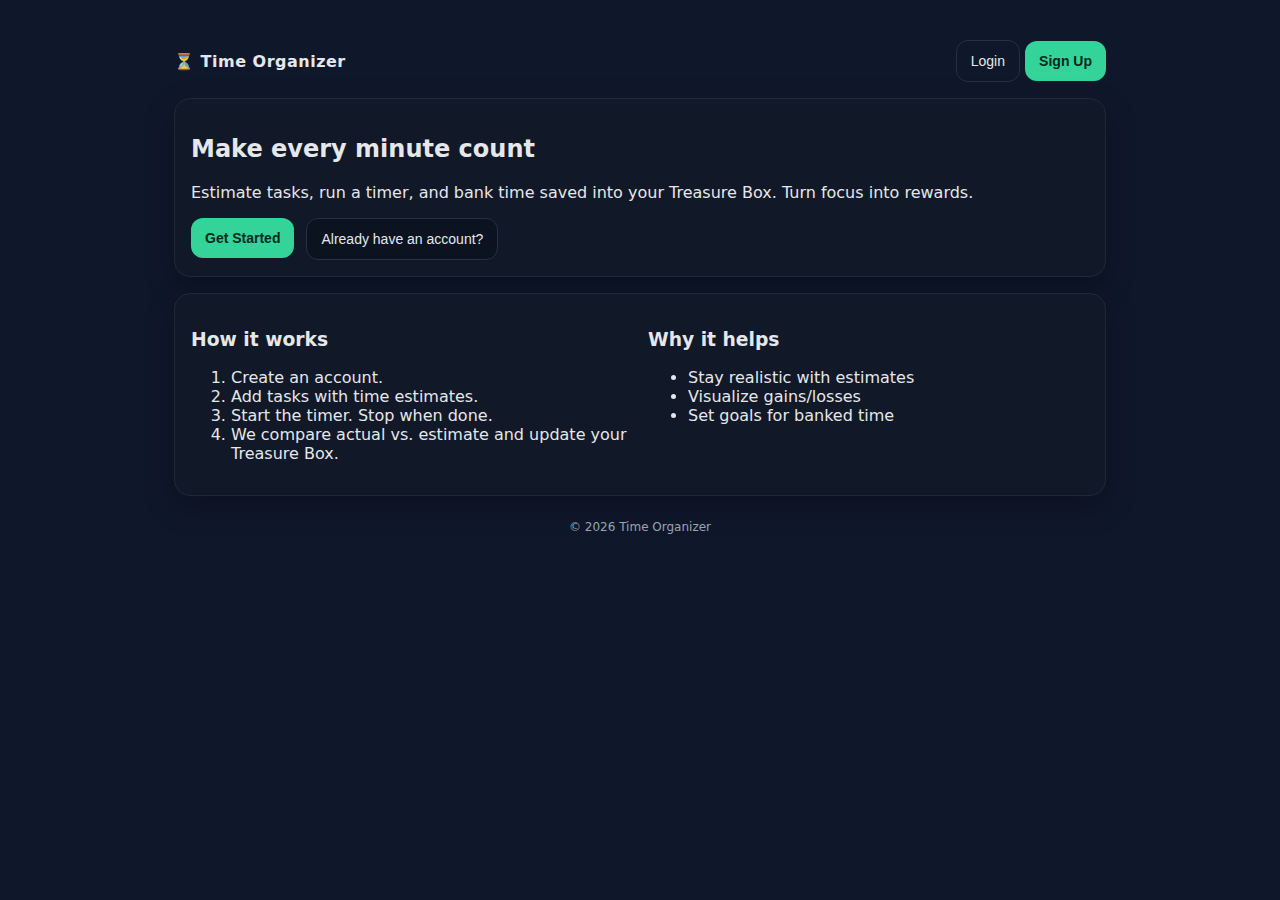
<file: public/index.html>
<!doctype html>
<html lang="en">
<head>
  <meta charset="utf-8" />
  <meta name="viewport" content="width=device-width, initial-scale=1" />
  <title>Time Organizer</title>
  <link rel="stylesheet" href="./styles.css" />
</head>
<body>
  <div class="container">
    <nav>
      <div class="brand">⏳ Time Organizer</div>
      <div>
        <a href="./login.html"><button class="ghost">Login</button></a>
        <a href="./signup.html"><button class="primary">Sign Up</button></a>
      </div>
    </nav>

    <div class="grid">
      <section class="card">
        <h2>Make every minute count</h2>
        <p>Estimate tasks, run a timer, and bank time saved into your Treasure Box. Turn focus into rewards.</p>
        <div style="display:flex; gap:12px; margin-top:12px">
          <a href="./signup.html"><button class="primary">Get Started</button></a>
          <a href="./login.html"><button>Already have an account?</button></a>
        </div>
      </section>

      <section class="card grid grid-2">
        <div>
          <h3>How it works</h3>
          <ol>
            <li>Create an account.</li>
            <li>Add tasks with time estimates.</li>
            <li>Start the timer. Stop when done.</li>
            <li>We compare actual vs. estimate and update your Treasure Box.</li>
          </ol>
        </div>
        <div>
          <h3>Why it helps</h3>
          <ul>
            <li>Stay realistic with estimates</li>
            <li>Visualize gains/losses</li>
            <li>Set goals for banked time</li>
          </ul>
        </div>
      </section>
    </div>

    <div class="footer">© <span id="year"></span> Time Organizer</div>
  </div>
  <script>
    document.getElementById('year').textContent = new Date().getFullYear();
  </script>
</body>
</html>
</file>
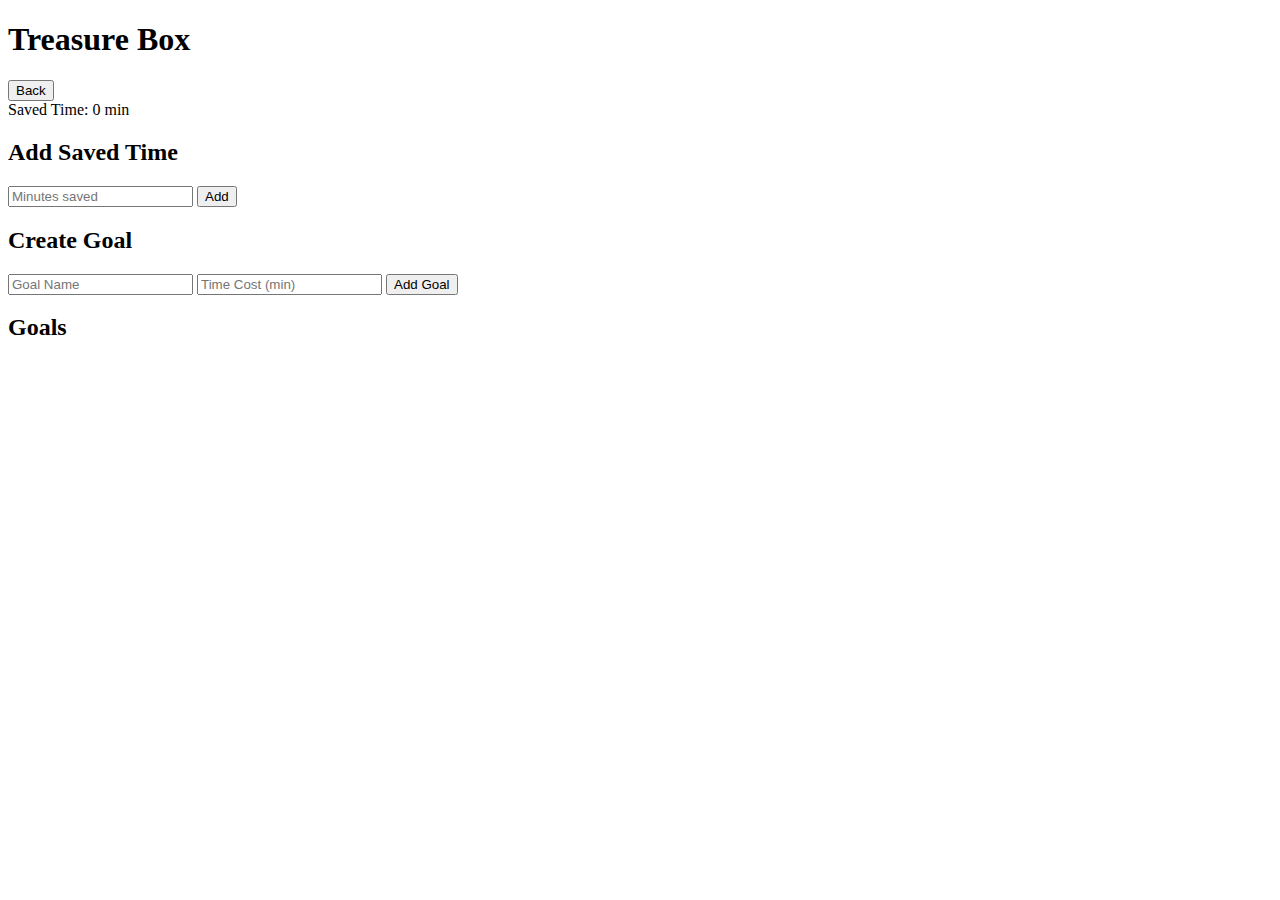
<file: public/treasure.html>
<!DOCTYPE html>
<html lang="en">

<head>
    <meta charset="UTF-8">
    <meta http-equiv="X-UA-Compatible" content="IE=edge">
    <meta name="viewport" content="width=device-width, initial-scale=1.0">
    <title>Treasure Box</title>

    <!-- Allow data: URIs for audio -->
    <meta http-equiv="Content-Security-Policy" content="default-src 'self'; media-src 'self' data:;">

    <link rel="icon" href="/favicon.png" type="image/x-icon" />
    <style>
        body {
            margin: 0;
            font-family: 'Segoe UI', Tahoma, Geneva, Verdana, sans-serif;
            background: #f4f4f4;
        }

        nav {
            background: #f1c40f;
            color: #2c3e50;
            padding: 12px 20px;
            display: flex;
            justify-content: space-between;
            align-items: center;
        }

        nav h1 {
            margin: 0;
        }

        nav button {
            background: #e74c3c;
            border: none;
            padding: 8px 14px;
            border-radius: 6px;
            color: white;
            cursor: pointer;
            font-size: 14px;
        }

        nav button:hover {
            background: #c0392b;
        }

        .container {
            max-width: 900px;
            margin: auto;
            padding: 20px;
        }

        .treasure-total {
            font-size: 22px;
            font-weight: bold;
            color: #27ae60;
            margin-bottom: 20px;
        }

        .form-section {
            background: white;
            padding: 15px;
            margin-bottom: 20px;
            border-radius: 8px;
            box-shadow: 0 2px 5px rgba(0, 0, 0, 0.1);
        }

        .form-section input,
        .form-section button {
            padding: 8px;
            margin: 5px;
            border-radius: 4px;
            font-size: 14px;
        }

        .form-section button {
            background: #3498db;
            color: white;
            border: none;
            cursor: pointer;
        }

        .form-section button:hover {
            background: #2980b9;
        }

        .goal-list {
            background: white;
            padding: 15px;
            border-radius: 8px;
            box-shadow: 0 2px 5px rgba(0, 0, 0, 0.1);
        }

        .goal-item {
            display: flex;
            justify-content: space-between;
            align-items: center;
            border-bottom: 1px solid #eee;
            padding: 8px 0;
        }

        .goal-item:last-child {
            border-bottom: none;
        }

        .btn {
            padding: 5px 10px;
            border-radius: 4px;
            border: none;
            cursor: pointer;
            font-size: 13px;
        }

        .btn.pay {
            background: #2ecc71;
            color: white;
        }

        .btn.pay:hover {
            background: #27ae60;
        }
    </style>
</head>

<body>
    <nav>
        <h1>Treasure Box</h1>
        <button onclick="logout()">Back</button>
    </nav>

    <div class="container">
        <div class="treasure-total">Saved Time: <span id="treasure-total">0</span> min</div>

        <!-- Add Treasure Section -->
        <div class="form-section">
            <h2>Add Saved Time</h2>
            <input type="number" id="add-minutes" placeholder="Minutes saved">
            <button onclick="addTreasureFromInput()">Add</button>
        </div>

        <!-- Goal Form Section -->
        <div class="form-section">
            <h2>Create Goal</h2>
            <input type="text" id="goal-name" placeholder="Goal Name">
            <input type="number" id="goal-cost" placeholder="Time Cost (min)">
            <button onclick="addGoal()">Add Goal</button>
        </div>

        <!-- Goals List -->
        <div class="goal-list">
            <h2>Goals</h2>
            <div id="goals"></div>
        </div>
    </div>

    <!-- Firebase -->
    <script src="https://www.gstatic.com/firebasejs/8.10.0/firebase-app.js"></script>
    <script src="https://www.gstatic.com/firebasejs/8.10.0/firebase-firestore.js"></script>
    <script src="https://www.gstatic.com/firebasejs/8.10.0/firebase-auth.js"></script>
    <script>
        // Firebase config
        const firebaseConfig = {
            apiKey: "AIzaSyABwjZH3BgWW4eFXLx5PE-GVtumTeBMlsQ",
            authDomain: "timeorganization-d6343.firebaseapp.com",
            projectId: "timeorganization-d6343",
            storageBucket: "timeorganization-d6343.appspot.com",
            messagingSenderId: "706925146380",
            appId: "1:706925146380:web:aee86fcfcdd22c020bd929",
            measurementId: "G-296T95D1ZP"
        };
        firebase.initializeApp(firebaseConfig);
        const db = firebase.firestore();

        const username = localStorage.getItem("username") || "guest";
        let treasureTotal = 0;

        function logout() {
            window.location.href = "dashboard.html"; // adjust path
        }

        function updateTreasureDisplay() {
            document.getElementById("treasure-total").textContent = treasureTotal;
        }

        // Add Goal
        function addGoal() {
            const name = document.getElementById("goal-name").value.trim();
            const cost = parseInt(document.getElementById("goal-cost").value);

            if (!name || isNaN(cost) || cost <= 0) {
                alert("Enter a valid goal name and cost (must be > 0).");
                return;
            }

            db.collection("goals").add({
                user: username,
                name,
                cost
            }).then(() => {
                document.getElementById("goal-name").value = "";
                document.getElementById("goal-cost").value = "";
            });
        }

        // Pay for a goal
        function payForGoal(goalId, cost) {
            if (treasureTotal >= cost) {
                treasureTotal -= cost;
                updateTreasureDisplay();

                // update user's treasure in DB
                db.collection("users").doc(username)
                    .set({ treasure: treasureTotal }, { merge: true });

                // remove the goal from DB
                db.collection("goals").doc(goalId).delete();

                alert("🎉 Goal unlocked!");
            } else {
                alert("Not enough saved time!");
            }
        }

        // Add treasure manually
        function addTreasure(minutes) {
            if (isNaN(minutes) || minutes <= 0) {
                alert("Enter a valid number of minutes.");
                return;
            }
            treasureTotal += minutes;
            updateTreasureDisplay();
            db.collection("users").doc(username)
                .set({ treasure: treasureTotal }, { merge: true });
        }

        function addTreasureFromInput() {
            const minutes = parseInt(document.getElementById("add-minutes").value);
            addTreasure(minutes);
            document.getElementById("add-minutes").value = "";
        }

        // Load goals from Firestore
        function loadGoals() {
            db.collection("goals").where("user", "==", username)
                .onSnapshot(snapshot => {
                    const goalsDiv = document.getElementById("goals");
                    goalsDiv.innerHTML = "";
                    snapshot.forEach(doc => {
                        const goal = doc.data();
                        const id = doc.id;
                        goalsDiv.innerHTML += `
                            <div class="goal-item">
                                <span>${goal.name} - ${goal.cost} min</span>
                                <button class="btn pay" onclick="payForGoal('${id}', ${goal.cost})">Pay</button>
                            </div>
                        `;
                    });
                });
        }

        // Load treasure from DB
        db.collection("users").doc(username).get().then(doc => {
            if (doc.exists && doc.data().treasure) {
                treasureTotal = doc.data().treasure;
                updateTreasureDisplay();
            }
        });

        loadGoals();
    </script>
</body>

</html>
</file>
<file: public/styles.css>
:root { --bg:#0f172a; --card:#111827; --text:#e5e7eb; --muted:#9ca3af; --accent:#34d399; --danger:#ef4444; --warn:#f59e0b; }
*{box-sizing:border-box}
body{margin:0; font-family:Inter,system-ui,-apple-system,Segoe UI,Roboto,Helvetica,Arial; background:var(--bg); color:var(--text)}
.container{max-width:980px; margin:0 auto; padding:24px}
nav{display:flex; justify-content:space-between; align-items:center; padding:16px 0}
.brand{font-weight:800; letter-spacing:.5px}
.card{background:var(--card); border:1px solid #1f2937; border-radius:16px; padding:16px; box-shadow:0 10px 30px rgba(0,0,0,.25)}
.grid{display:grid; gap:16px}
.grid-2{grid-template-columns:1fr 1fr}
input,button,select{background:#0b1220; color:var(--text); border:1px solid #243244; border-radius:12px; padding:12px 14px; font-size:14px}
button{cursor:pointer}
button.primary{background:var(--accent); color:#03291f; border:none; font-weight:700}
button.ghost{background:transparent}
label{font-size:12px; color:var(--muted)}
.field{display:flex; flex-direction:column; gap:6px}
.list{display:flex; flex-direction:column; gap:10px; max-height:340px; overflow:auto}
.row{display:flex; align-items:center; justify-content:space-between; gap:12px; padding:10px; border:1px solid #1f2937; border-radius:12px; background:#0b1220}
.kpi{display:flex; gap:16px; flex-wrap:wrap}
.kpi .pill{padding:10px 14px; border-radius:999px; background:#0b1220; border:1px solid #1f2937; font-weight:600}
.progress{height:10px; background:#0b1220; border:1px solid #1f2937; border-radius:999px; overflow:hidden}
.progress > div{height:100%; background:var(--accent); width:0}
small.help{color:var(--muted)}
hr{border:none; border-top:1px solid #1f2937; margin:16px 0}
.footer{color:var(--muted); font-size:12px; text-align:center; margin-top:24px}
@media(max-width:840px){ .grid-2{grid-template-columns:1fr} }
</file>
